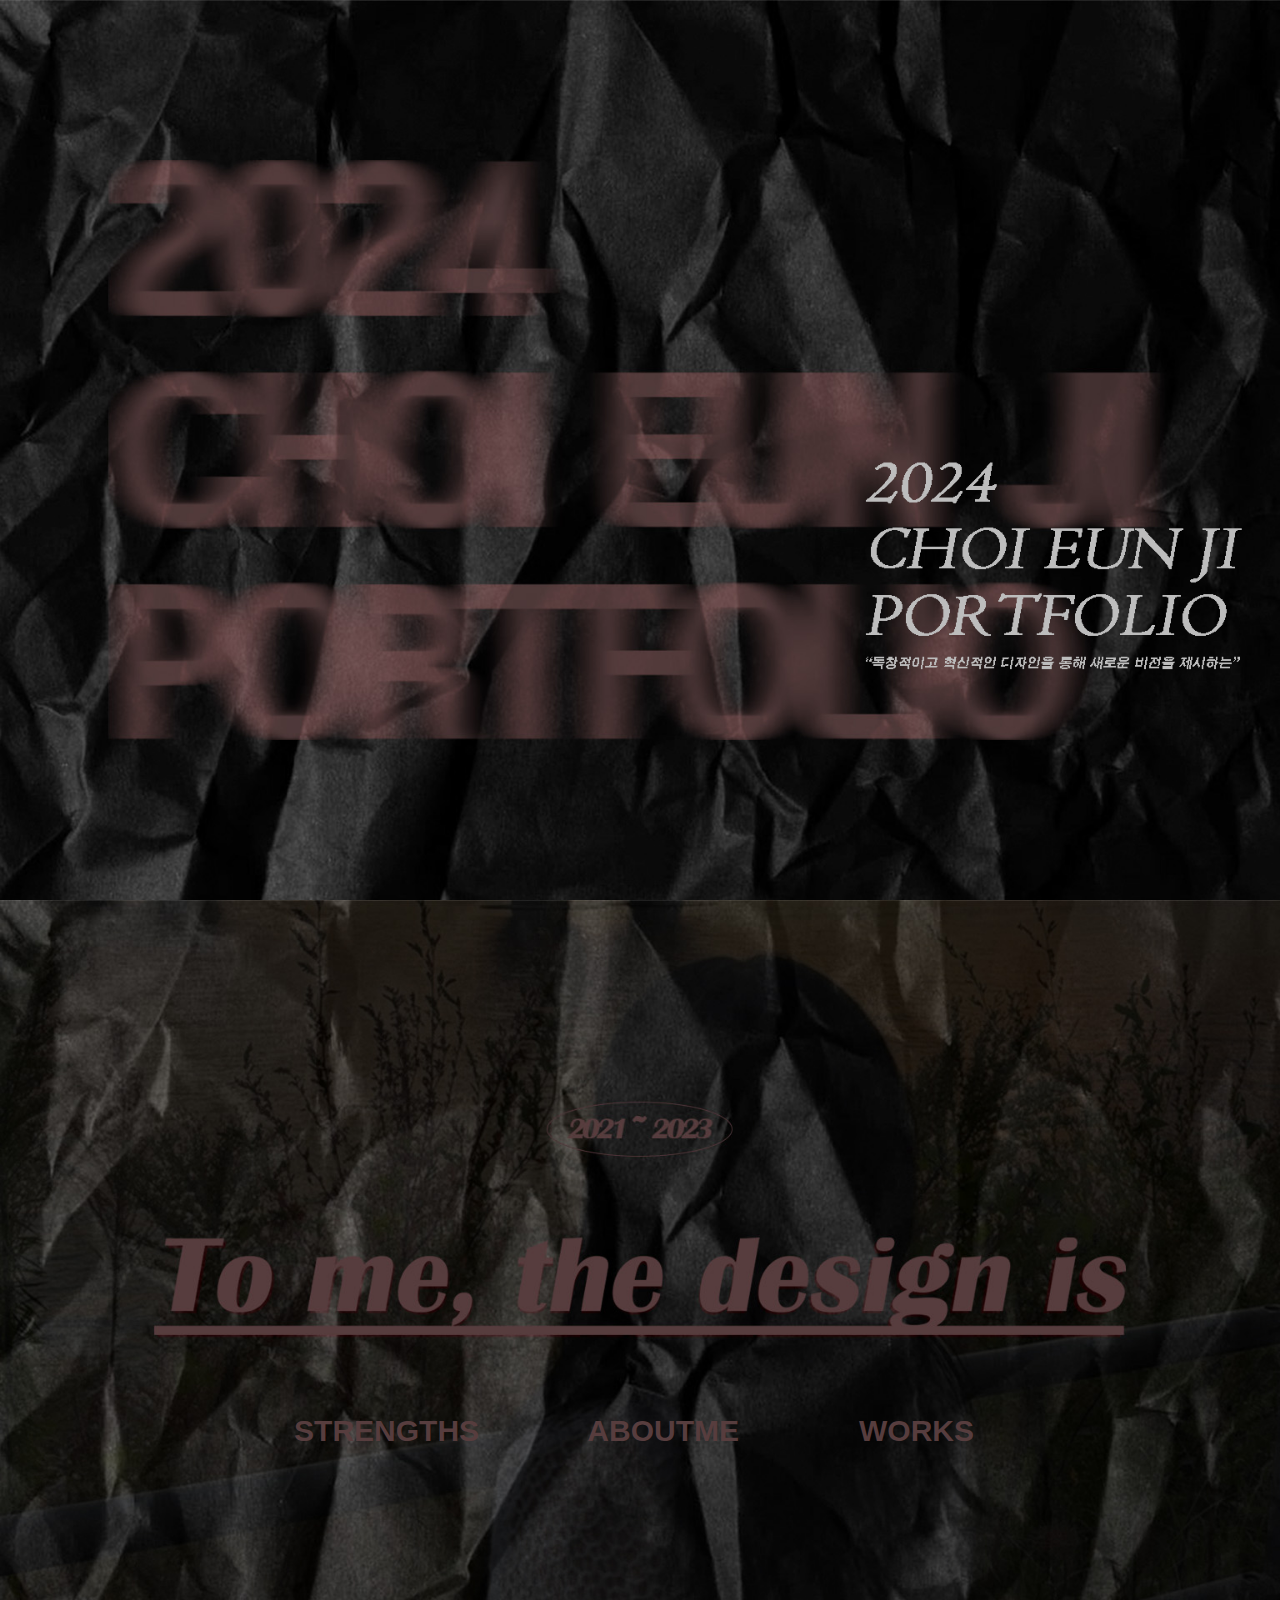
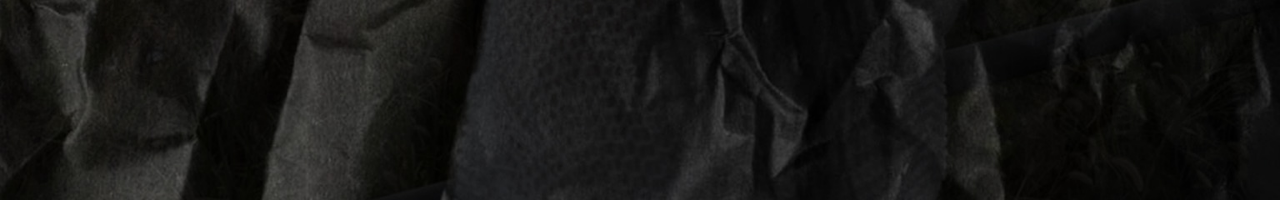
<file: index.html>
<!DOCTYPE html>
<html lang="en">
<head>
    <meta charset="UTF-8">
    <meta name="viewport" content="width=device-width, initial-scale=1.0">
    <title>Portfolio Cover</title>
    <link rel="stylesheet" href="style.css.css">
</head>
<body>

    <!-- 첫 번째 섹션 -->
    <section class="intro-section">
      
    </section>

    <!-- 두 번째 섹션 -->
    <section class="hidden-section">
        <div class="content">
            <!-- 하단의 세 블록 -->
            <div class="section-links">
                <div class="section-item">
                    <h2><a href="strengths/nextpage.html" class="menu-link">STRENGTHS</a></h2>
                </div>
                <div class="section-item">
                    <h2><a href="aboutme/aboutme.html" class="menu-link">ABOUTME</a></h2>
                </div>
                <div class="section-item">
                    <h2><a href="works/works.html" class="menu-link works-link">WORKS</a></h2>
                    <!-- 세부 항목 -->
                    <div class="sub-links">
                        <a href="illustrations/works-illustration.html" class="sub-link">Illustration Design Artwork</a>
                        <a href="branding/branding.html" class="sub-link">Branding Design</a>
                        <a href="photoshop/photoshop.html" class="sub-link">Photoshop Design</a> <!-- Photoshop 링크 확인 -->
                    </div>
                </div>
            </div>
        </div>
    </section>

</body>
</html>
</file>
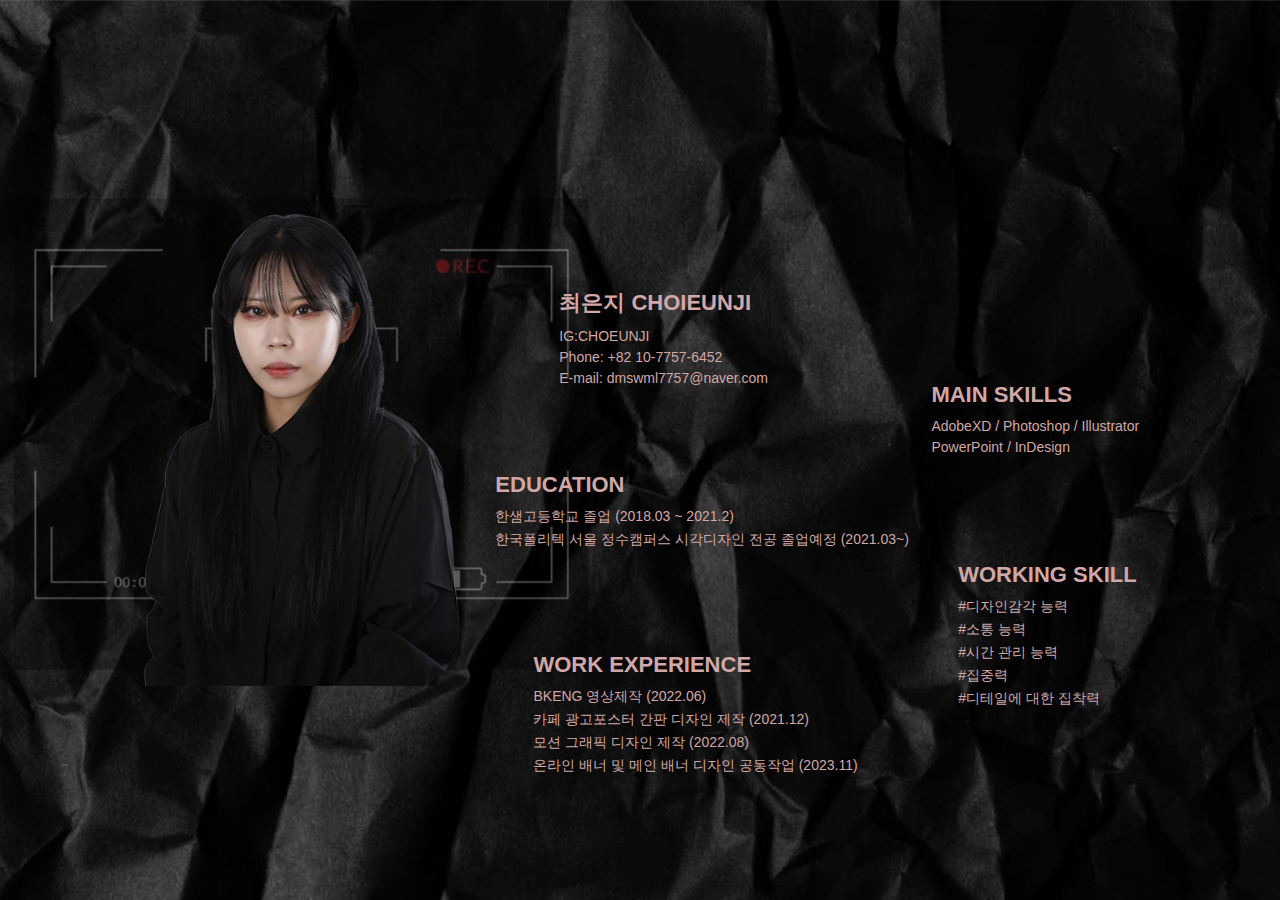
<file: aboutme/aboutme.html>
<!DOCTYPE html>
<html lang="ko">
<head>
    <meta charset="UTF-8">
    <meta name="viewport" content="width=device-width, initial-scale=1.0">
    <title>Portfolio</title>
    <link rel="stylesheet" href="about-me.css">
</head>
<body>
    <div class="container">
        <!-- 개인 정보 섹션 -->
        <div class="personal-info">
            <h2>최은지 CHOIEUNJI</h2>
            <p>IG:CHOEUNJI</p>
            <p>Phone: +82 10-7757-6452</p>
            <p>E-mail: dmswml7757@naver.com</p>
        </div>

       <!-- EDUCATION 섹션 -->
<div class="education">
    <div class="section">
        <h3>EDUCATION</h3>
        <p>한샘고등학교 졸업 (2018.03 ~ 2021.2)</p>
        <p>한국폴리텍 서울 정수캠퍼스 시각디자인 전공 졸업예정 (2021.03~)</p>
    </div>
</div>


<!-- WORK EXPERIENCE 섹션 -->
<div class="work-experience">
    <div class="section">
        <h3>WORK EXPERIENCE</h3>
        <p>BKENG 영상제작 (2022.06)</p>
        <p>카페 광고포스터 간판 디자인 제작 (2021.12)</p>
        <p>모션 그래픽 디자인 제작 (2022.08)</p>
        <p>온라인 배너 및 메인 배너 디자인 공동작업 (2023.11)</p>
    </div>
</div>


  


<!-- MAIN SKILLS 섹션 -->
<div class="main-skills">
    <div class="section">
        <h3>MAIN SKILLS</h3>
        <p>AdobeXD / Photoshop / Illustrator</p>
        <p>PowerPoint / InDesign</p>
    </div>
</div>


<!-- WORKING SKILL 섹션 -->
<div class="working-skill">
    <div class="section">
        <h3>WORKING SKILL</h3>
        <p>#디자인감각 능력</p>
        <p>#소통 능력</p>
        <p>#시간 관리 능력</p>
        <p>#집중력</p>
        <p>#디테일에 대한 집착력</p>
    </div>
</div>

    </div>
</body>
</html>
</file>
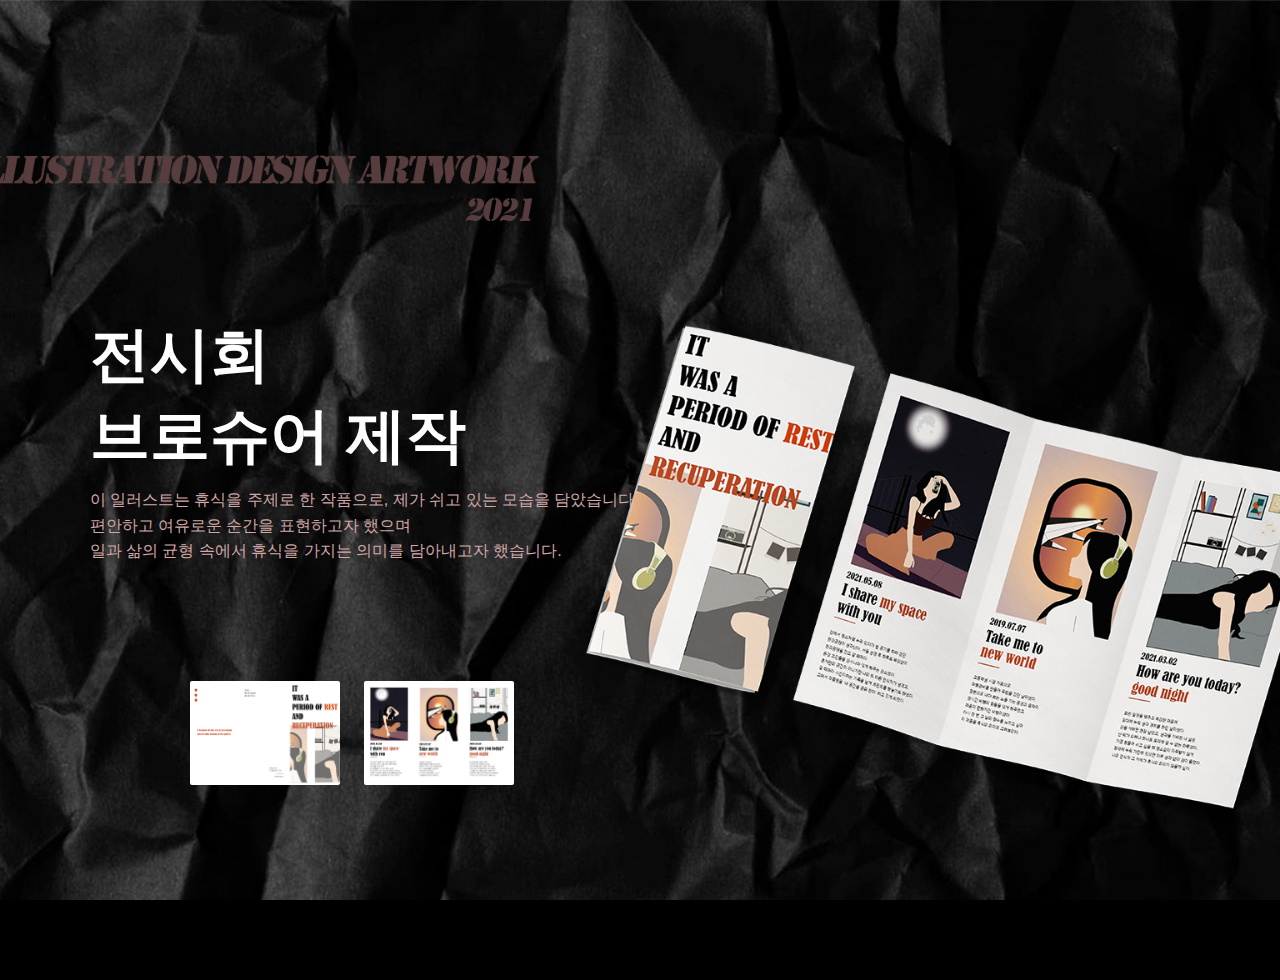
<file: illustrations/works-illustration.html>
<!DOCTYPE html>
<html lang="ko">
<head>
    <meta charset="UTF-8">
    <meta name="viewport" content="width=device-width, initial-scale=1.0">
    <title>Illustration Design</title>
    <link rel="stylesheet" href="works-style.css">
</head>
<body>
    <div class="content">
        <!-- 이미지 섹션 (왼쪽 하단 배치) -->
        <div class="image-section">
            <img src="image/Rest.png" alt="Illustration 1">
            <img src="image/Rest2.png" alt="Illustration 2">
        </div>

        <!-- 텍스트 섹션 (오른쪽) -->
        <div class="text-section">
            <h3>전시회 <br> 브로슈어 제작</h3>
            <p>이 일러스트는 휴식을 주제로 한 작품으로, 제가 쉬고 있는 모습을 담았습니다. <br>
            편안하고 여유로운 순간을 표현하고자 했으며 <br> 일과 삶의 균형 속에서 휴식을 가지는 의미를 담아내고자 했습니다.</p>
        </div>
    </div>
</body>
</html>
</file>
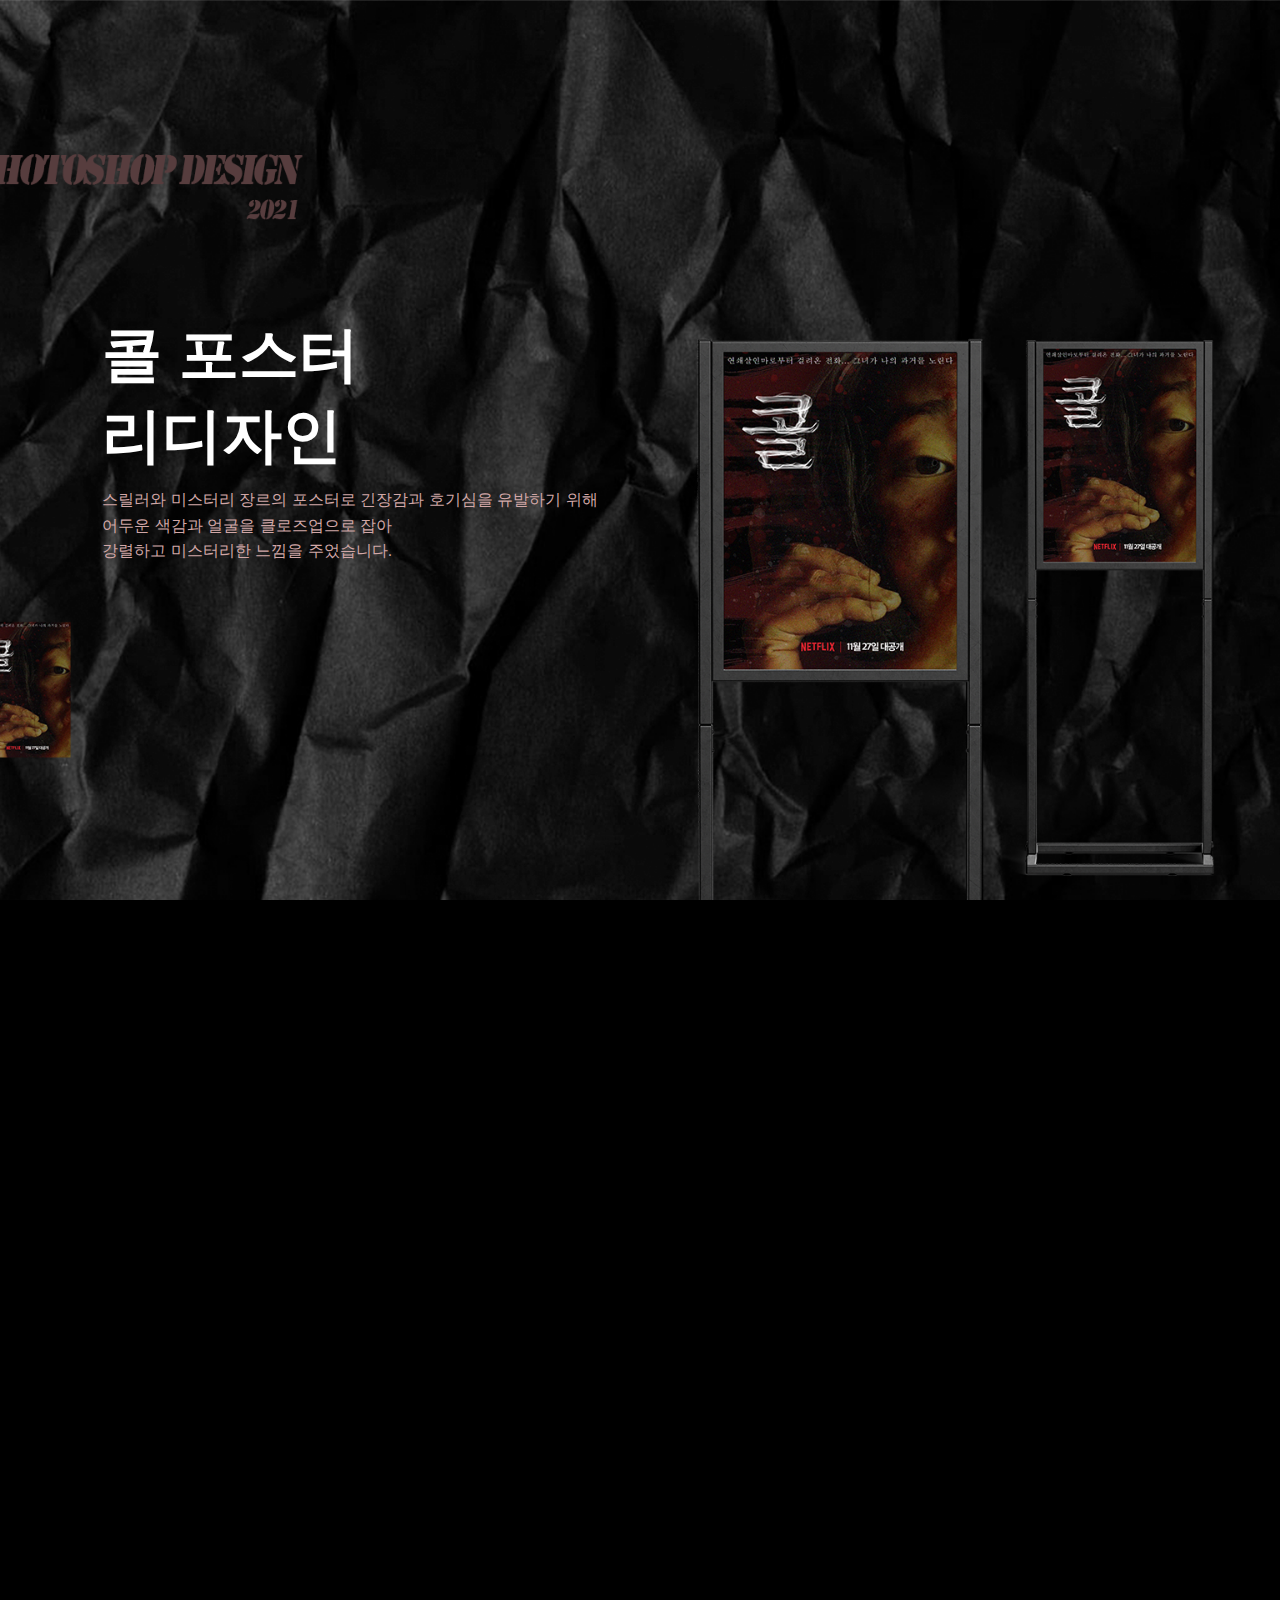
<file: photoshop/photoshop.html>
<!DOCTYPE html>
<html lang="ko">
<head>
    <meta charset="UTF-8">
    <meta name="viewport" content="width=device-width, initial-scale=1.0">
    <title>Branding Design Showcase</title>
    <link rel="stylesheet" href="photoshop.styles.css"> <!-- 외부 CSS 파일 -->
</head>


    <!-- 두 번째 섹션 (전시회 브로슈어 텍스트와 설명) -->
    <div class="content-section second-section">

        <div class="text-section">
            <h3>콜 포스터 <br> 리디자인</h3>
            <p>스릴러와 미스터리 장르의 포스터로 긴장감과 호기심을 유발하기 위해 <br> 어두운 색감과 얼굴을 클로즈업으로 잡아<br>
            강렬하고 미스터리한 느낌을 주었습니다.</p>
        </div>
    </div>

    <!-- 세 번째 섹션 (간소화된 텍스트) -->
    <div class="content-section third-section">


        <div class="text-section">
            <h3>허쉬 <br>포스터</h3>
            <p>핑크와 레드컬러가 주로 이루어 딸기와 크림의 조합을 밝고 사랑스러운 느낌으로 
                <br> 초콜릿의 달콤함과 상큼함을 시각적으로 표현하고자 하였습니다. 
            </p>
        </div>
    </div>

</body>
</html>

    </body>
</file>
<file: style.css.css>
/* 부드러운 스크롤 설정 */
html {
    scroll-behavior: smooth;
}

/* Britannic 서체 추가 */
@font-face {
    font-family: 'Britannic';
    src: url('./fonts/OPTIBritannic-Bold.otf') format('opentype');
    font-weight: normal;
    font-style: normal;
}

/* 기본 스타일 */
body, html {
    margin: 0;
    padding: 0;
    font-family: 'Britannic-Bold.otf', Arial, sans-serif;
    overflow-x: hidden;
}

/* 첫 번째 섹션 스타일 */
.intro-section {
    height: 100vh; /* 전체 뷰포트 높이 설정 */
    width: 100vw;
    display: flex;
    flex-direction: column;
    justify-content: center;
    align-items: center;
    background-color: #000;
    background-image: url('image/Main image.png');
    background-size: cover;
    background-position: center;
    color: #573d3e;
    overflow: hidden;
}

/* 첫 번째 섹션의 텍스트 오른쪽 배치 */
.small-text {
    position: absolute;
    top: 50%;
    right: 12%;
    transform: translateY(-50%);
    font-size: 50px;
    color: #f0f0f0;
    line-height: 1;
    opacity: 0.8;
    font-family: 'Britannic', Arial, sans-serif;
    font-style: italic;
    text-align: left;
}

.additional-text {
    position: absolute;
    top: 60%;
    right: 5%;
    font-size: 10px;
    font-style: italic;
    color: #f0f0f0;
    font-family: 'Britannic', Arial, sans-serif;
    text-align: left;
}

/* 두 번째 섹션 기본 스타일 */
.hidden-section {
    height: 100vh; /* 뷰포트의 100% 높이 */
    width: 100vw;
    display: flex;
    justify-content: center;
    align-items: center;
    background-color: #222;
    background-image: url('image/Character3.jpg');
    background-size: cover;
    background-position: center;
    color: #f0e0d6;
    overflow: hidden;
    transition: opacity 0.5s ease, transform 0.5s ease;
    flex-direction: column;
    text-align: center;
}

/* 기타 스타일 */
.content {
    max-width: 800px;
    width: 100%;
    padding: 20px;
    margin: 0; /* 불필요한 마진 제거 */
}

.date-range {
    display: block;
    font-size: 1.2rem;
    color: #573d3e;
    margin-bottom: 40px;
    font-family: 'OPTIBritannic-Bold', sans-serif;
}

.section-links {
    display: flex;
    justify-content: space-around;
    width: 100%;
    margin-top: 20px;
}

.section-item {
    text-align: center;
    font-family: 'OPTIBritannic-Bold', sans-serif;
}

.section-item h2 {
    font-size: 30px;
    color: #573d3e;
    margin-bottom: 10px;
    font-family: 'OPTIBritannic-Bold', sans-serif;
    padding-top: 200px;
    font-weight: bold;
}

.section-item p {
    font-size: 10px;
    color: #dfdfdf;
    line-height: 1.5;
    font-family: 'OPTIBritannic-Bold', sans-serif;
    transition: color 0.3s ease;
}

.section-item p:hover {
    color: #e90000;
}

h2:hover {
    color: #a00000;
    cursor: default;
    transition: color 0.3s ease;
}

.menu-link {
    color: #573d3e;
    text-decoration: none;
    transition: color 0.3s ease;
}

.menu-link:hover {
    color: #e90000;
}

body {
    margin: 0;
    padding: 0;
    font-family: 'Arial', sans-serif;
    background-color: #f0f0f0;
    color: #333;
}

.strengths-section {
    padding: 40px;
    text-align: center;
}

h1 {
    font-size: 3rem;
    color: #d1a7a7;
}

p {
    font-size: 1.2rem;
    line-height: 1.5;
}

.sub-link {
    color: #573d3e;
    text-decoration: none;
    font-size: 12px;
    transition: color 0.3s ease;
}

.sub-link:hover {
    color: #e90000;
}

/* 기본 스타일 설정 */
.section-links {
    display: flex;
    justify-content: space-around;
    width: 100%;
    margin-top: 20px;
}

.section-item {
    text-align: center;
    font-family: 'OPTIBritannic-Bold', sans-serif;
    position: relative;
}

.section-item h2 {
    font-size: 30px;
    color: #573d3e;
    margin-bottom: 10px;
    font-family: 'OPTIBritannic-Bold', sans-serif;
    font-weight: bold;
    transition: color 0.3s ease;
}

.section-item h2:hover {
    color: #a00000; /* 텍스트 색상 변경 */
    cursor: default;
}

.menu-link {
    color: #573d3e;
    text-decoration: none;
    transition: color 0.3s ease;
}

.menu-link:hover {
    color: #e90000;
}

/* 서브 메뉴 스타일 */
.sub-links {
    display: flex;
    flex-direction: column;
    align-items: center;
    margin-top: 10px;
    opacity: 0; /* 기본 상태에서 투명 */
    transform: translateY(-20px); /* 위로 약간 이동된 상태 */
    pointer-events: none; /* 초기에는 클릭 불가 */
}

.sub-link {
    color: #573d3e;
    text-decoration: none;
    font-size: 12px;
    transition: color 0.3s ease;
    opacity: 0; /* 기본 투명 상태 */
    transform: translateY(-10px); /* 초기 위치 위로 이동 */
    margin-bottom: 10px; /* 서브 메뉴 항목 사이의 간격 조절 */
}

/* WORKS에 마우스를 올렸을 때 서브 메뉴 애니메이션 */
.section-item:hover .sub-links {
    opacity: 1;
    pointer-events: auto; /* 클릭 가능 상태로 변경 */
    transform: translateY(0); /* 기본 위치로 이동 */
    transition: opacity 0.3s ease, transform 0.3s ease;
}

.section-item:hover .sub-link:nth-child(1) {
    animation: slideIn 0.3s forwards 0.1s; /* 첫 번째 서브 메뉴 */
}

.section-item:hover .sub-link:nth-child(2) {
    animation: slideIn 0.3s forwards 0.3s; /* 두 번째 서브 메뉴 */
}

.section-item:hover .sub-link:nth-child(3) {
    animation: slideIn 0.3s forwards 0.5s; /* 세 번째 서브 메뉴 */
}

/* 서브 메뉴 애니메이션 */
@keyframes slideIn {
    from {
        opacity: 0;
        transform: translateY(-10px); /* 위에서 아래로 */
    }
    to {
        opacity: 1;
        transform: translateY(0);
    }
}

/* 서브 링크 호버 스타일 */
.sub-link:hover {
    color: #e90000;
}
</file>
<file: aboutme/about-me.css>
body, html {
    margin: 0;
    padding: 0;
    width: 100%;
    height: 100%;
    font-family: 'Arial', sans-serif;
    background-color: #000;
    color: #d1a7a7;
    background-image: url('image/Background.png');
    background-size: cover;
    background-position: center;
    background-repeat: no-repeat;
}

.container {
    position: relative;
    height: 100vh;
}

/* 기존 personal-info 스타일 */
.personal-info {
    position: absolute;
    top: 30%; /* 위쪽에서 떨어진 거리 (필요에 따라 조정) */
    right: 40%; /* 오른쪽에서 떨어진 거리 (기존보다 더 왼쪽으로 이동) */
    text-align: right; /* 텍스트 오른쪽 정렬 */
    color: #d1a7a7;
}

.personal-info h2 {
    font-size: 22px;
    margin-bottom: 10px;
    font-weight: bold;
}

.personal-info p {
    font-size: 14px;
    margin: 5px 0;
}


.personal-info h2 {
    font-size: 22px;
    margin-bottom: 10px;
    font-weight: bold;
    text-align: left;
}

.personal-info p {
    font-size: 14px;
    margin: 5px 0;
    text-align: left;
}


.education {
    position: absolute;
    top: 50%; /* 위쪽에서 떨어진 거리 (필요에 따라 조정) */
    right:29%; /* 오른쪽에서 떨어진 거리 (필요에 따라 조정) */
    text-align: left; /* 텍스트 왼쪽 정렬 */
    color: #d1a7a7;
}

.education h3 {
    font-size: 22px;
    margin-bottom: 10px;
    font-weight: bold;
    text-align: left;
}

.education p {
    font-size: 14px;
    margin: 5px 0;
    text-align: left;
}


.work-experience {
    position: absolute;
    top: 70%; /* 위쪽에서 떨어진 거리 (필요에 따라 조정) */
    right: 33%; /* 오른쪽에서 떨어진 거리 (필요에 따라 조정) */
    text-align: left; /* 텍스트 오른쪽 정렬 */
    color: #d1a7a7;
}

.work-experience h3 {
    font-size: 22px;
    margin-bottom: 10px;
    font-weight: bold;
}

.work-experience p {
    font-size: 14px;
    margin: 5px 0;
}


.main-skills {
    position: absolute;
    top: 40%; /* 위쪽에서 떨어진 거리 (필요에 따라 조정) */
    right: 11%; /* 오른쪽에서 떨어진 거리 (기존보다 더 왼쪽으로 이동) */
    text-align: left; /* 텍스트 오른쪽 정렬 */
    color: #d1a7a7;
}

.main-skills h3 {
    font-size: 22px;
    margin-bottom: 10px;
    font-weight: bold;
}

.main-skills p {
    font-size: 14px;
    margin: 5px 0;
}


.working-skill {
    position: absolute;
    top: 60%; /* 위쪽에서 떨어진 거리 (필요에 따라 조정) */
    right:11.2%; /* 오른쪽에서 떨어진 거리 (기존보다 더 왼쪽으로 이동) */
    text-align: left; /* 텍스트 오른쪽 정렬 */
    color: #d1a7a7;
}

.working-skill h3 {
    font-size: 22px;
    margin-bottom: 10px;
    font-weight: bold;
}

.working-skill p {
    font-size: 14px;
    margin: 5px 0;
}


.profile-image {
    position: absolute;
    top: 5%; /* 위쪽에서 떨어진 거리 (필요에 따라 조정) */
    left: 5%; /* 왼쪽에서 떨어진 거리 (필요에 따라 조정) */
    width: 640px; /* 이미지의 너비 (필요에 따라 조정) */
    height: auto; /* 비율에 맞게 높이 조정 */
}

.profile-image img {
    width: 100%; /* 부모 요소의 너비에 맞게 조정 */
    height: auto; /* 비율 유지 */
    border-radius: 10px; /* 필요 시 모서리 둥글게 */
}
</file>
<file: illustrations/works-style.css>
/* 기본 설정 */
body, html {
    margin: 0;
    padding: 0;
    width: 100%;
    height: 100%;
    font-family: 'AppleSDGothicNeoB00', 'Malgun Gothic', Arial, sans-serif;
    background-color: #000;
    color: #d1a7a7;
    background-image: url('image/illustration\ mokup.png');
    background-size: cover;
    background-position: center;
    background-repeat: no-repeat;
}

/* 콘텐츠 영역 설정 */
.content {
    display: flex;
    justify-content: space-between;
    align-items: center;
    padding: 40px;
    height: 100vh;
}

/* 이미지 섹션 - 왼쪽 하단 배치 */
.image-section {
    width: 30%;
    flex-direction: column; /* 세로 방향으로 배치 */
    flex-direction: column;
    align-items: flex-start;
    justify-content: flex-end;
    gap: 10px; /* 모든 이미지 간의 간격 */
    margin-left: 130px; /* 이미지 섹션을 오른쪽으로 20px 이동 */
}

.image-section img {
    width: 100%;
    max-width: 150px; /* 이미지 크기 제한 */
    border-radius: 2px;
    margin-bottom: 10px;
    margin-top: 500px; /* 이미지 위에 50px의 여백 추가 */
    margin-left: 100px; /* 이미지가 왼쪽으로 20px 이동 */
    margin-left: 20px;
}


/* 상단 제목 텍스트 (ILLUSTRATION DESIGN ARTWORK) */
.header-title {
    position: absolute;
    top: 10%; /* 원하는 위치로 상단 여백 설정 */
    left: 10%; /* 원하는 위치로 왼쪽 여백 설정 */
    font-size: 2.5rem;
    font-weight: bold;
    color: rgba(255, 255, 255, 0.8); /* 약간의 투명도 추가 */
}

/* 텍스트 섹션 */
.text-section {
    position: absolute;
    top: 35%; /* "ILLUSTRATION DESIGN ARTWORK"와 맞추기 위해 위치 조정 */
    left: 7%; /* 왼쪽 여백을 상단 텍스트와 동일하게 맞춤 */
    width: 50%; /* 필요에 따라 너비 조정 */
    color: #d1a7a7;
}

/* 제목 스타일 (전시회 브로슈어 제작) */
.text-section h3 {
    font-size: 60px;
    font-weight: bold;
    color: #ffffff;
    margin: 0 0 10px 0;
    text-transform: uppercase;
    font-family: 'AppleSDGothicNeoB00', 'Malgun Gothic', Arial, sans-serif;
    
}

/* 본문 텍스트 */
.text-section p {
    font-size: 1rem;
    line-height: 1.6;
    color: #d1a7a7;
    margin: 0;
    font-family: 'AppleSDGothicNeoB00', 'Malgun Gothic', Arial, sans-serif;
}
</file>
<file: photoshop/photoshop.styles.css>
/* 기본 설정 */
body, html {
    margin: 0;
    padding: 0;
    width: 100%;
    height: 100%;
    font-family: 'Britannic Bold', sans-serif;
    background-color: #000;
    color: #d1a7a7;
    overflow-x: hidden; /* 가로 스크롤 방지 */
    scroll-snap-type: y mandatory; /* 세로 스크롤 스냅 */
}

/* 공통 섹션 스타일 */
.content-section {
    position: relative;
    width: 100%;
    height: 100vh; /* 각 섹션이 화면의 100%를 차지 */
    display: flex;
    align-items: center;
    justify-content: center;
    scroll-snap-align: start; /* 스크롤할 때 시작점으로 스냅 */
}

/* 첫 번째 섹션 - 이미지 */
.first-section .full-image {
    width: 100vw; /* 전체 화면 너비 */
    height: 100vh; /* 전체 화면 높이 */
    object-fit: cover; /* 이미지가 섹션을 꽉 채우도록 */
}



/* 이미지 섹션 - 왼쪽 하단 배치 */
.image-section {
    width: 30%;
    display: flex;
    align-items: flex-start;
    justify-content: flex-end;
    margin-left: -80px; /* .image-section 내 모든 이미지가 왼쪽으로 이동 */
}

.image-section img {
    width: 100%;
    max-width: 150px; /* 이미지 크기 제한 */
    border-radius: 4px;
    margin-bottom: 10px;
    border-radius: 1px; /* 모서리를 둥글게 설정 */
    margin-top: 400px; /* 이미지 위에 50px의 여백 추가 */
}



/* 두 번째 섹션 - 텍스트와 배경 이미지 */
.second-section {
    background-image: url('image/Call\ Main\ Image.png'); /* 두 번째 섹션 배경 이미지 */
    background-size: cover; /* 섹션을 꽉 채우도록 */
    background-position: center;
    background-repeat: no-repeat;
}

/* 세 번째 섹션 - 텍스트와 배경 이미지 */
.third-section {
    background-image: url('image/Hershey\ Main\ Image.png'); /* 세 번째 섹션 배경 이미지 */
    background-size: cover;
    background-position: center;
    background-repeat: no-repeat;
}

/* 텍스트 섹션 */
.text-section {
    position: absolute;
    top: 35%; /* "ILLUSTRATION DESIGN ARTWORK"와 맞추기 위해 위치 조정 */
    left: 8%; /* 왼쪽 여백을 상단 텍스트와 동일하게 맞춤 */
    width: 50%; /* 필요에 따라 너비 조정 */
    color: #d1a7a7;
}

/* 제목 스타일 (전시회 브로슈어 제작) */
.text-section h3 {
    font-size: 60px;
    font-weight: bold;
    color: #ffffff;
    margin: 0 0 10px 0;
    text-transform: uppercase;
    font-family: 'AppleSDGothicNeoB00', 'Malgun Gothic', Arial, sans-serif;
}

/* 본문 텍스트 */
.text-section p {
    font-size: 1rem;
    line-height: 1.6;
    color: #d1a7a7;
    margin: 0;
    font-family: 'AppleSDGothicNeoB00', 'Malgun Gothic', Arial, sans-serif;
}
</file>
